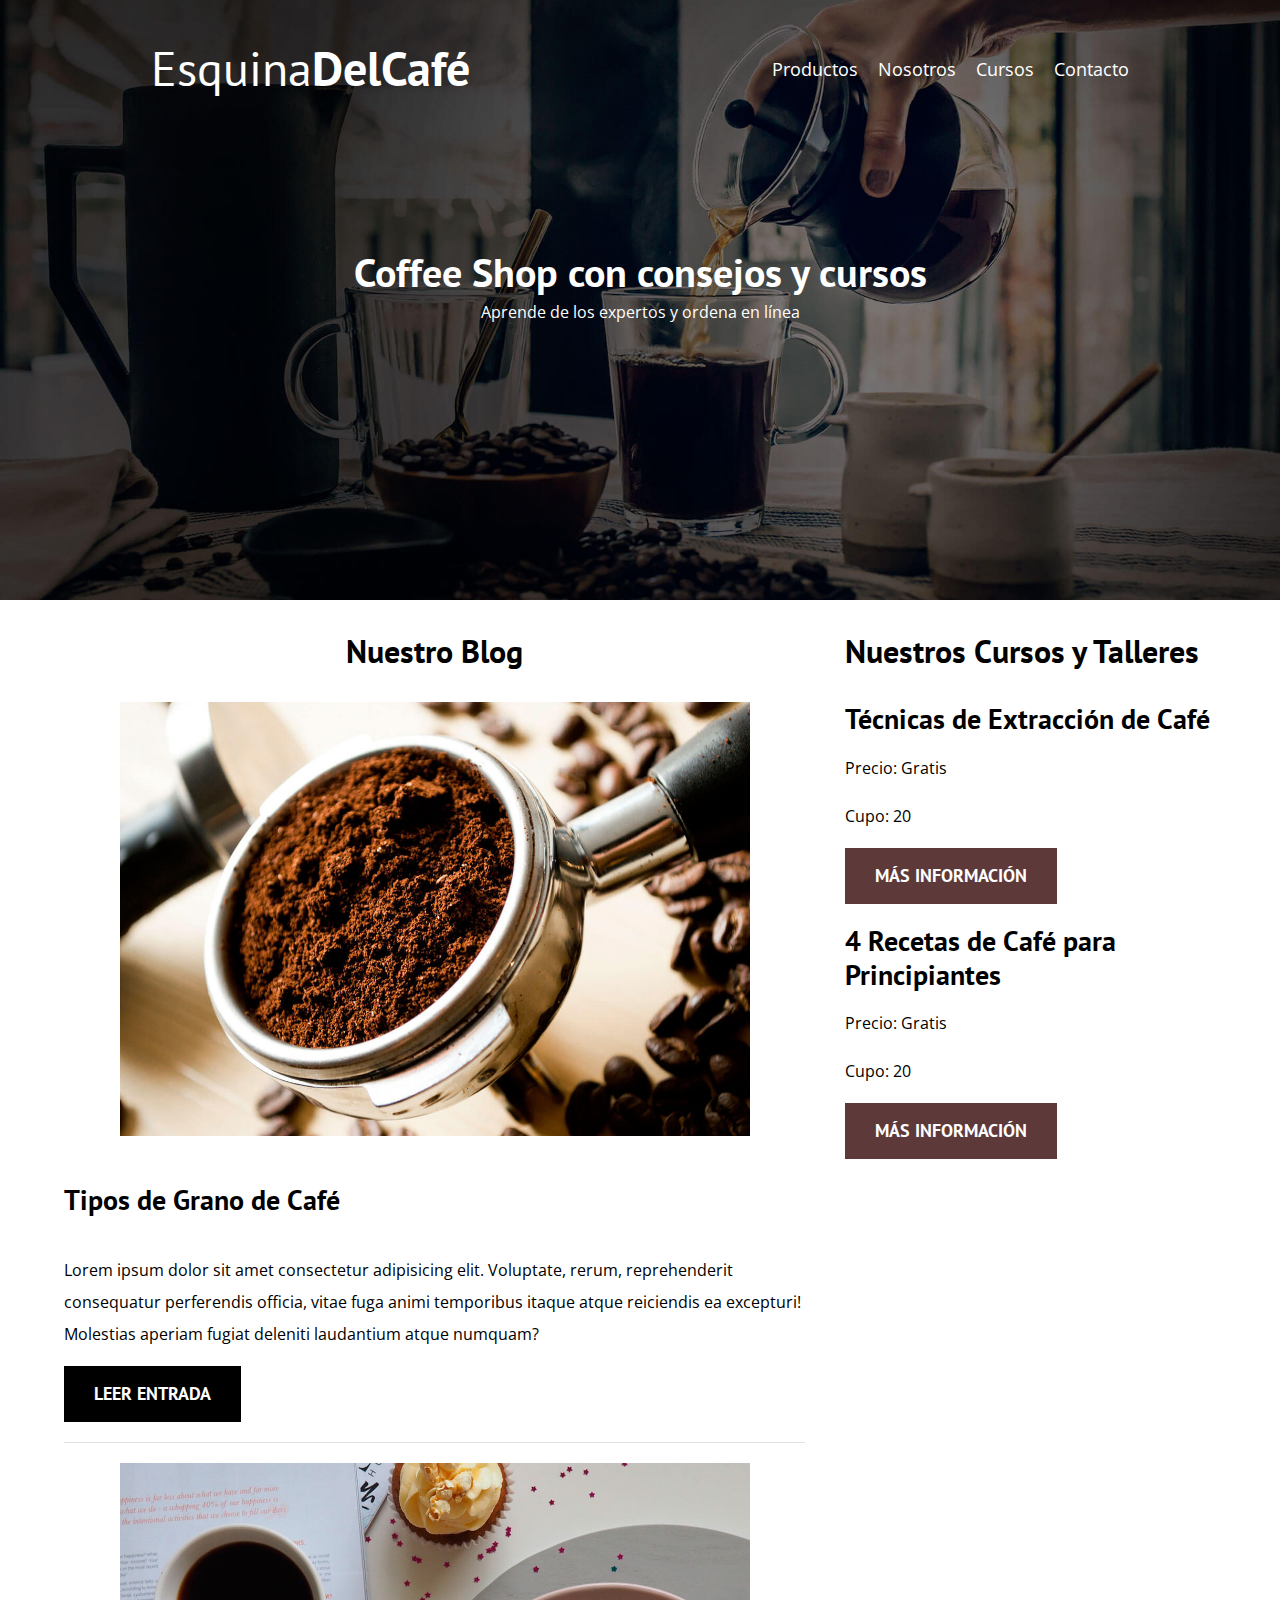
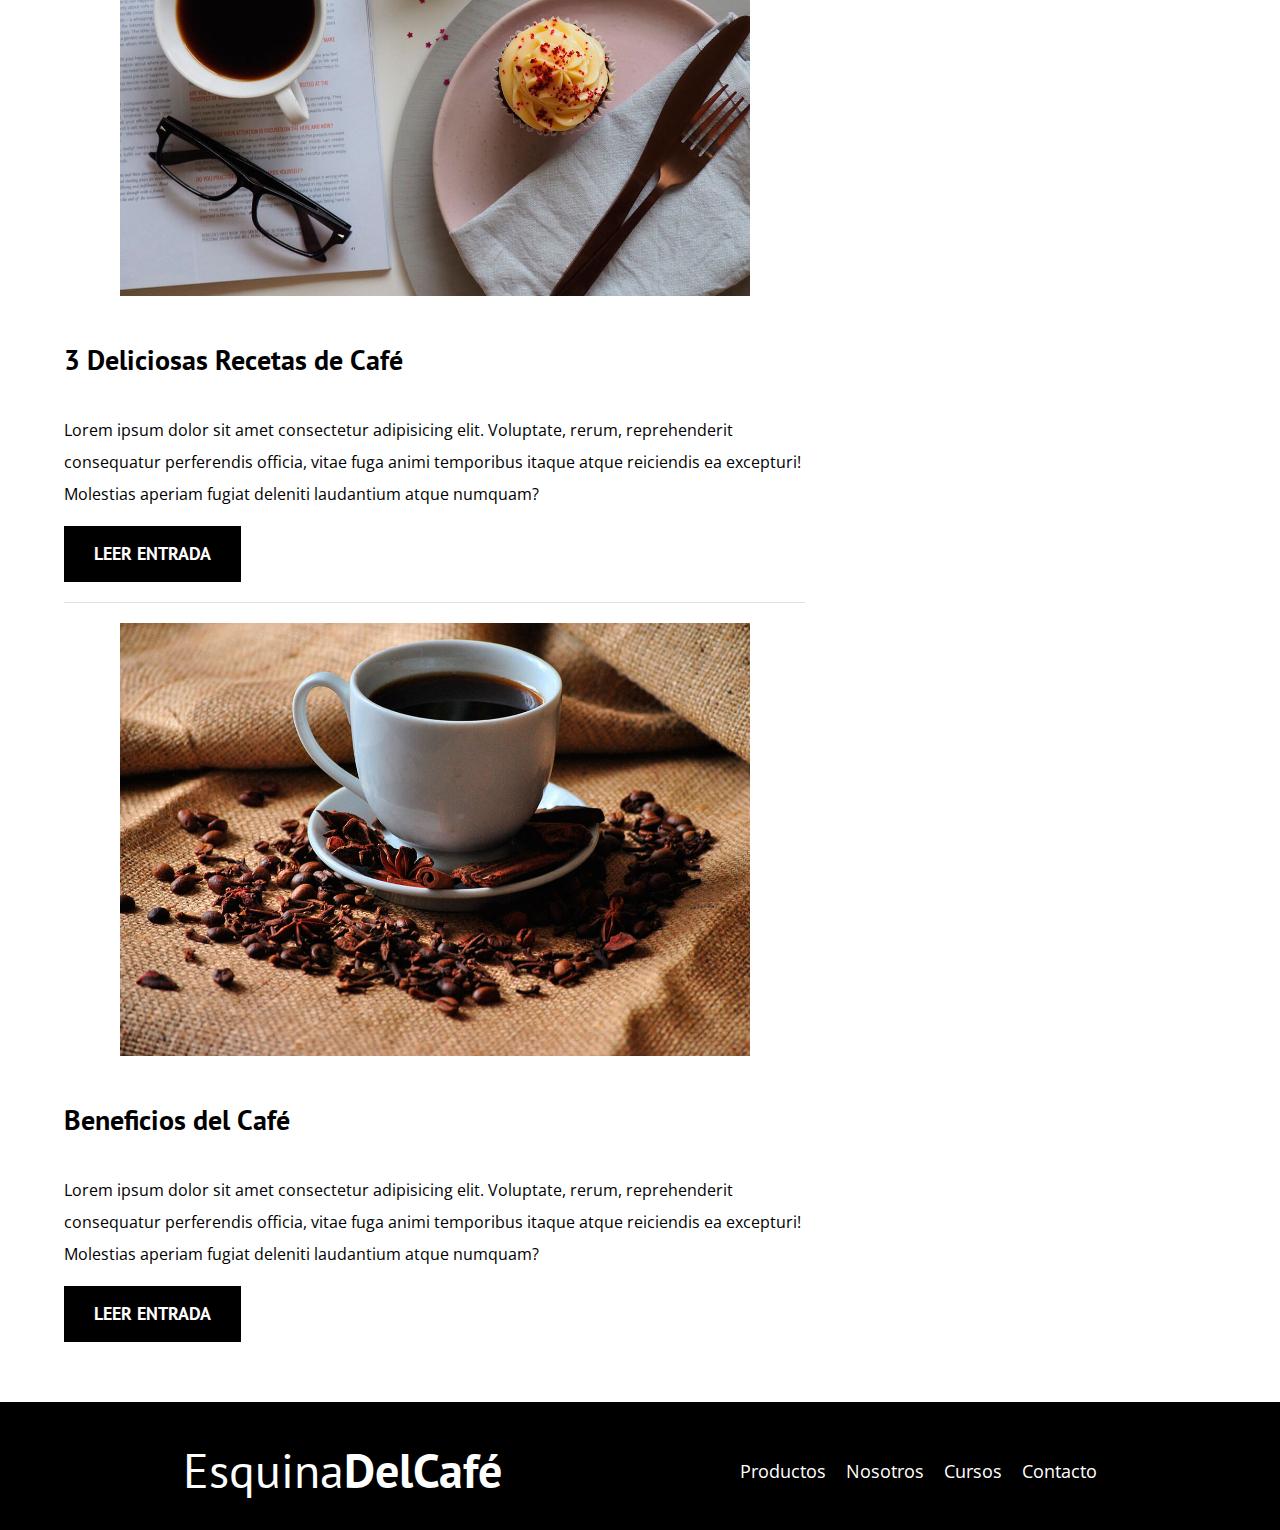
<file: index.html>
<!DOCTYPE html>
<html lang="es">
<head>
    <meta charset="UTF-8">
    <meta http-equiv="X-UA-Compatible" content="IE=edge">
    <meta name="viewport" content="width=device-width, initial-scale=1.0">
    <title>Coffee shop v.1</title>
    <meta name="description" content="Página web de blog de café">

    <!-- 'Prefetch' precarga la siguiente pagina que el usuario visitará-->
    <link rel="prefetch" href="productos.html" as="document">

    <!-- 'Preload' carga los elementos indispensables primero -->
    <link rel="preload" href="css/normalize.css" as="style">   
    <link rel="stylesheet" href="css/normalize.css">

    <link rel="preload" href="https://fonts.googleapis.com/css2?family=Open+Sans&family=PT+Sans:wght@400;700&display=swap"  
    crossorigin="crossorigin" as="font">
    <link href="https://fonts.googleapis.com/css2?family=Open+Sans&family=PT+Sans:wght@400;700&display=swap" rel="stylesheet">
    
    <link rel="preload" href="css/styles.css" as="style">
    <link rel="stylesheet" href="css/styles.css">
</head>

<body>
    <header class="cabeza">
        <div class="barra">
            <a class="logo centrar-texto" href="index.html"> 
                <h1 class="logo_nombre no-margen">Esquina<span class="logo_bold ">DelCafé</span></h1>
            </a>

            <nav class="nave">
                <a href="productos.html" class="nave_enlace">Productos</a>
                <a href="nosotros.html" class="nave_enlace">Nosotros</a>
                <a href="cursos.html" class="nave_enlace">Cursos</a>
                <a href="contacto.html" class="nave_enlace">Contacto</a>
            </nav>
        </div>
        
        <div class="header-texto">
            <h2 class="no-margen">Coffee Shop con consejos y cursos</h2>
            <a class="no-margen">Aprende de los expertos y ordena en línea</a>
        </div>
    </header>

    <div class="contenedor contenido-principal">
        <main class="blog">
            <h3 class="centrar-texto">Nuestro Blog</h3>

            <article class="entrada">
                <div class="entrada__imagen">
                    <img src="img/blog1.jpg" alt="imagen blog" loading="lazy">
                </div>

                <div class="entrada__contenido">
                    <h4 class="no-margin">Tipos de Grano de Café</h4>
                    <p>Lorem ipsum dolor sit amet consectetur adipisicing elit. Voluptate, rerum, reprehenderit consequatur perferendis officia, vitae fuga animi temporibus itaque atque reiciendis ea excepturi! Molestias aperiam fugiat deleniti laudantium atque numquam?</p>
                    <a href="entrada.html" class="boton boton--primario">Leer Entrada</a>
                </div>
            </article>

            <article class="entrada">
                <div class="entrada__imagen">
                    <img src="img/blog2.jpg" alt="imagen blog" loading="lazy">
                </div>

                <div class="entrada__contenido">
                    <h4 class="no-margin">3 Deliciosas Recetas de Café</h4>
                    <p>Lorem ipsum dolor sit amet consectetur adipisicing elit. Voluptate, rerum, reprehenderit consequatur perferendis officia, vitae fuga animi temporibus itaque atque reiciendis ea excepturi! Molestias aperiam fugiat deleniti laudantium atque numquam?</p>
                    <a href="entrada.html" class="boton boton--primario">Leer Entrada</a>
                </div>
            </article>

            <article class="entrada">
                <div class="entrada__imagen">
                    <img src="img/blog3.jpg" alt="imagen blog" loading="lazy">
                </div>

                <div class="entrada__contenido">
                    <h4 class="no-margin">Beneficios del Café</h4>
                    <p>Lorem ipsum dolor sit amet consectetur adipisicing elit. Voluptate, rerum, reprehenderit consequatur perferendis officia, vitae fuga animi temporibus itaque atque reiciendis ea excepturi! Molestias aperiam fugiat deleniti laudantium atque numquam?</p>
                    <a href="entrada.html" class="boton boton--primario">Leer Entrada</a>
                </div>
            </article>
        </main>

        <aside class="sidebar">
            <h3>Nuestros Cursos y Talleres</h3> 

            <ul class="cursos no-padding"> <!-- Lista no ordenada -->
                <li class="widget-curso">
                    <h4 class="no-margen">Técnicas de Extracción de Café</h4>
                    <p class="widget-curso__label">Precio: 
                        <span class="widget-curso__info">Gratis</span>
                    </p>
                    <p class="widget-curso__label">Cupo: 
                        <span class="widget-curso__info">20</span>
                    </p>
                    <a href="entrada.html" class="boton boton--secundario">Más Información</a>
                </li>

                <li class="widget-curso">
                    <h4 class="no-margen">4 Recetas de Café para Principiantes</h4>
                    <p class="widget-curso__label">Precio: 
                        <span class="widget-curso__info">Gratis</span>
                    </p>
                    <p class="widget-curso__label">Cupo: 
                        <span class="widget-curso__info">20</span>
                    </p>
                    <a href="entrada.html" class="boton boton--secundario">Más Información</a>
                </li>
            </ul>
        <aside/>
    </div>

    <footer class="pies">
        <div class="contenedor">
            <div class="barra">
                <a class="logo" href="index.html">
                    <h1 class="logo_nombre no-margen centrar-texto">Esquina<span class="logo_bold">DelCafé</span></h1>
                </a>

                <nav class="nave">
                    <a href="productos.html" class="nave_enlace">Productos</a>
                    <a href="nosotros.html" class="nave_enlace">Nosotros</a>
                    <a href="cursos.html" class="nave_enlace">Cursos</a>
                    <a href="contacto.html" class="nave_enlace">Contacto</a>
                </nav>
            </div>
        </div>
    </footer>
</body>
</html>
</file>
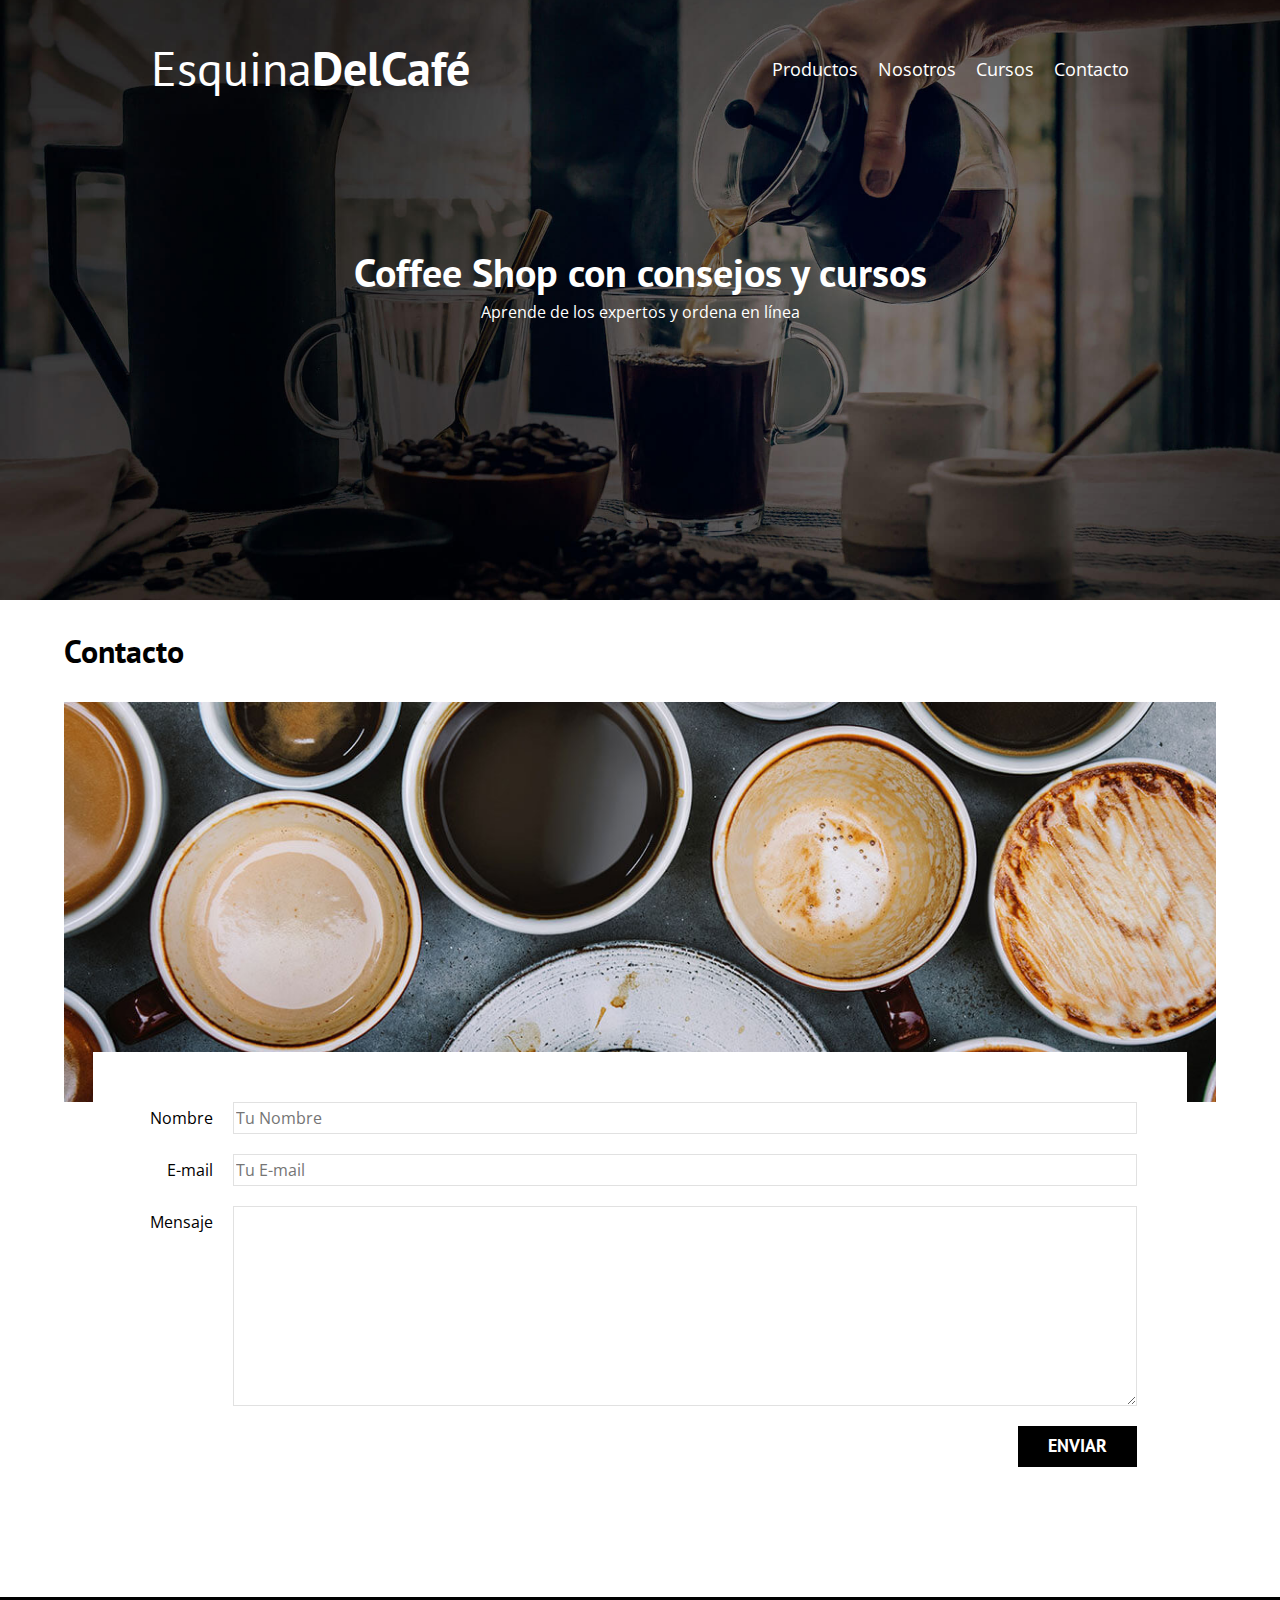
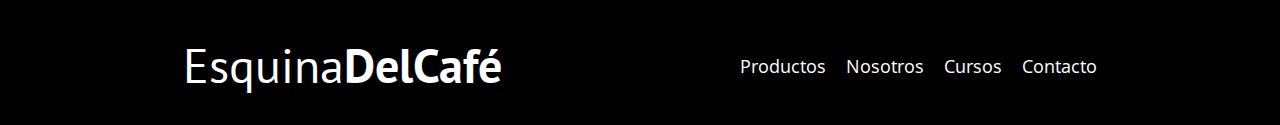
<file: contacto.html>
<!DOCTYPE html>
<html lang="es">
<head>
    <meta charset="UTF-8">
    <meta http-equiv="X-UA-Compatible" content="IE=edge">
    <meta name="viewport" content="width=device-width, initial-scale=1.0">
    <title>Coffee shop v.1</title>
    <meta name="description" content="Página web de blog de café">

    <!-- 'Prefetch' precarga la siguiente pagina que el usuario visitará-->
    <link rel="prefetch" href="index.html" as="document">
    
    <!-- Preload -->
    <link rel="preload" href="css/normalize.css" as="style">   
    <link rel="stylesheet" href="css/normalize.css">

    <link rel="preload" href="https://fonts.googleapis.com/css2?family=Open+Sans&family=PT+Sans:wght@400;700&display=swap"  crossorigin="crossorigin" as="font">
    <link href="https://fonts.googleapis.com/css2?family=Open+Sans&family=PT+Sans:wght@400;700&display=swap" rel="stylesheet">
    
    <link rel="preload" href="css/styles.css" as="style">
    <link rel="stylesheet" href="css/styles.css">
</head>

<body>
    <header class="cabeza">
        <div class="barra">
            <a class="logo centrar-texto" href="index.html"> 
                <h1 class="logo_nombre no-margen">Esquina<span class="logo_bold ">DelCafé</span></h1>
            </a>

            <nav class="nave">
                <a href="productos.html" class="nave_enlace">Productos</a>
                <a href="nosotros.html" class="nave_enlace">Nosotros</a>
                <a href="cursos.html" class="nave_enlace">Cursos</a>
                <a href="contacto.html" class="nave_enlace">Contacto</a>
            </nav>
        </div>
        
        <div class="header-texto">
            <h2 class="no-margen">Coffee Shop con consejos y cursos</h2>
            <a class="no-margen">Aprende de los expertos y ordena en línea</a>
        </div>
    </header>

    <main class="contenedor">
        <h3>Contacto</h3>
        
        <div class="contacto-bg"></div>
        
        <form class="formulario">
            <div class="campo">
                <label class="campo__label" for="nombre">Nombre</label><!-- 'for' permite escribir en el campo seleccionado al presionar su placeholder -->
                <input class="campo__field" type="text" placeholder="Tu Nombre" id="nombre"> <!-- 'id' permite seleccionar el campo correcto en el que se quiere escribir -->
            </div>

            <div class="campo">
                <label class="campo__label" for="correo">E-mail</label>
                <input class="campo__field" type="email" placeholder="Tu E-mail" id="correo"> 
            </div>

            <div class="campo">
                <label class="campo__label" for="mensaje">Mensaje</label>
                <textarea class="campo__field campo__field--textarea" id="mensaje"></textarea> 
            </div>

            <div class="campo">
                <input type="submit" value="Enviar" class="boton boton--primario">
            </div>
        </form>

    </main>

    <footer class="pies">
        <div class="contenedor">
            <div class="barra">
                <a class="logo" href="index.html">
                    <h1 class="logo_nombre no-margen centrar-texto">Esquina<span class="logo_bold">DelCafé</span></h1>
                </a>

                <nav class="nave">
                    <a href="productos.html" class="nave_enlace">Productos</a>
                    <a href="nosotros.html" class="nave_enlace">Nosotros</a>
                    <a href="cursos.html" class="nave_enlace">Cursos</a>
                    <a href="contacto.html" class="nave_enlace">Contacto</a>
                </nav>
            </div>
        </div>
    </footer>
</body>
</html>
</file>
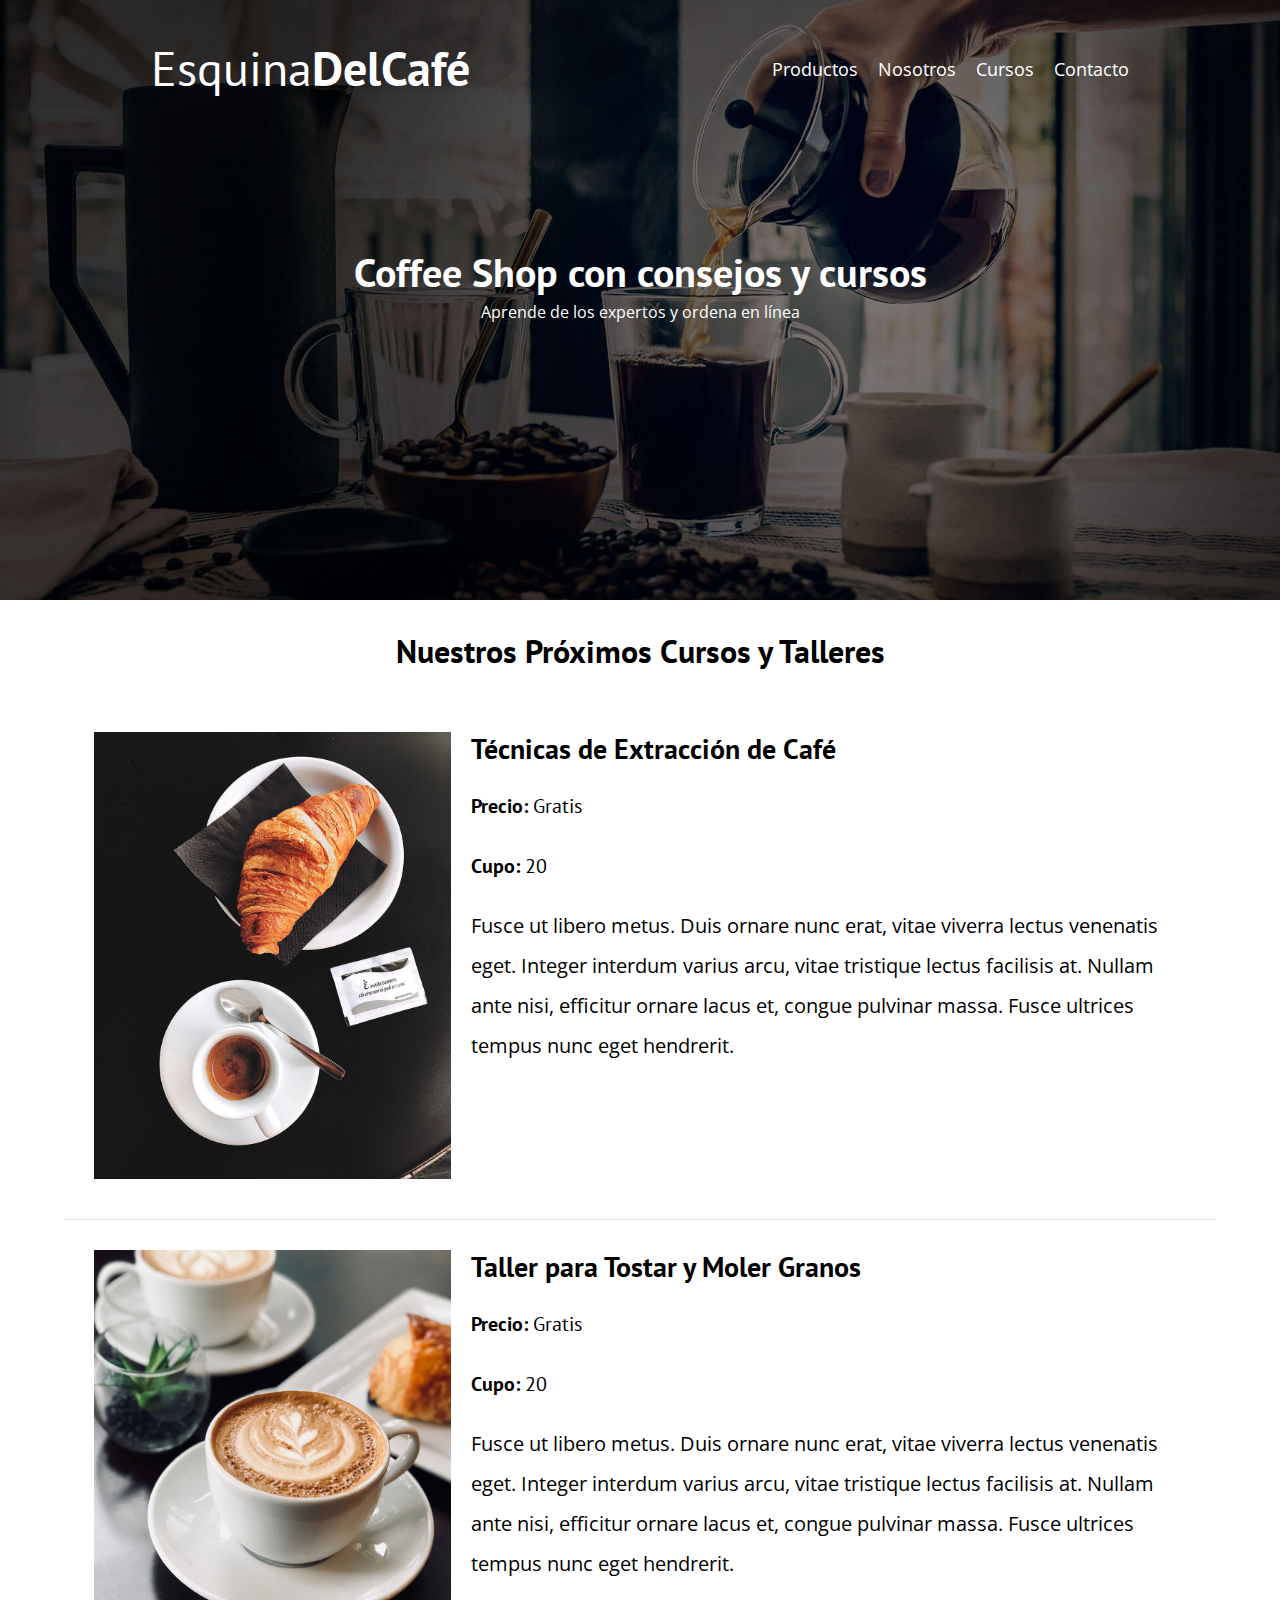
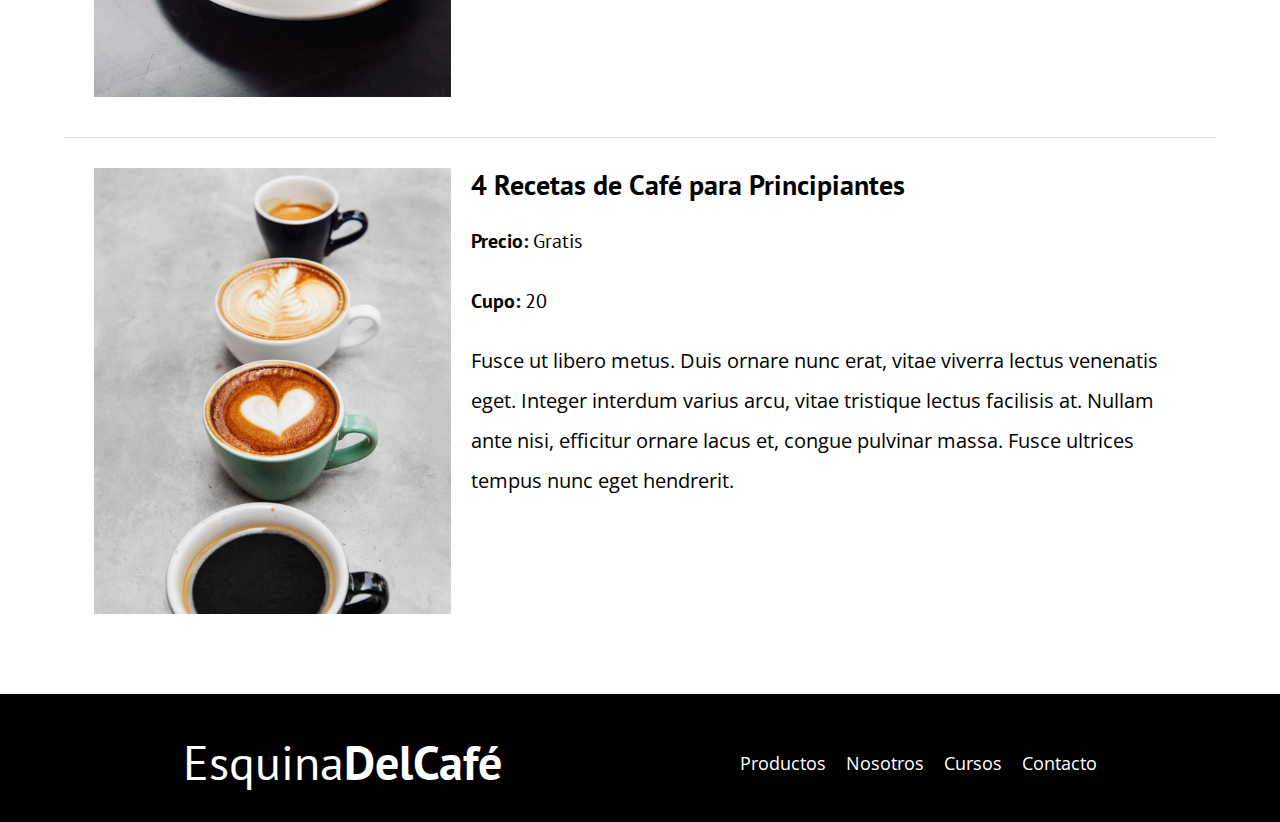
<file: cursos.html>
<!DOCTYPE html>
<html lang="es">
<head>
    <meta charset="UTF-8">
    <meta http-equiv="X-UA-Compatible" content="IE=edge">
    <meta name="viewport" content="width=device-width, initial-scale=1.0">
    <title>Coffee shop v.1</title>
    <meta name="description" content="Página web de blog de café">

    <!-- 'Prefetch' precarga la siguiente pagina que el usuario visitará-->
    <link rel="prefetch" href="index.html" as="document">
    
    <!-- Preload -->
    <link rel="preload" href="css/normalize.css" as="style">   
    <link rel="stylesheet" href="css/normalize.css">

    <link rel="preload" href="https://fonts.googleapis.com/css2?family=Open+Sans&family=PT+Sans:wght@400;700&display=swap"  crossorigin="crossorigin" as="font">
    <link href="https://fonts.googleapis.com/css2?family=Open+Sans&family=PT+Sans:wght@400;700&display=swap" rel="stylesheet">
    
    <link rel="preload" href="css/styles.css" as="style">
    <link rel="stylesheet" href="css/styles.css">
</head>

<body>
    <header class="cabeza">
        <div class="barra">
            <a class="logo centrar-texto" href="index.html"> 
                <h1 class="logo_nombre no-margen">Esquina<span class="logo_bold ">DelCafé</span></h1>
            </a>

            <nav class="nave">
                <a href="productos.html" class="nave_enlace">Productos</a>
                <a href="nosotros.html" class="nave_enlace">Nosotros</a>
                <a href="cursos.html" class="nave_enlace">Cursos</a>
                <a href="contacto.html" class="nave_enlace">Contacto</a>
            </nav>
        </div>
        
        <div class="header-texto">
            <h2 class="no-margen">Coffee Shop con consejos y cursos</h2>
            <a class="no-margen">Aprende de los expertos y ordena en línea</a>
        </div>
    </header>

    <main class="contenedor">
        <h3 class="centrar-texto">Nuestros Próximos Cursos y Talleres</h3>
        
        <div class="curso">
            <div class="curso__imagen">
                <img loading="lazy" src="img/curso1.jpg" alt="Imagen del curso">
            </div>
    
            <div class="curso__info">
                <h4 class="no-margen">Técnicas de Extracción de Café</h4>
                <p class="curso__label">Precio:
                    <span class="curso__info">Gratis</span>
                </p>

                <p class="curso__label">Cupo:
                    <span class="curso__info">20</span>
                </p>

                <p class="curso__descripcion">
                    Fusce ut libero metus. Duis ornare nunc erat, vitae viverra lectus venenatis eget. 
                    Integer interdum varius arcu, vitae tristique lectus facilisis at. Nullam ante nisi, 
                    efficitur ornare lacus et, congue pulvinar massa. Fusce ultrices tempus nunc eget hendrerit. 
                </p>
            </div> <!-- .curso__info -->
        </div> <!-- .curso -->

        <div class="curso">
            <div class="curso__imagen">
                <img loading="lazy" src="img/curso2.jpg" alt="Imagen del curso">
            </div>
    
            <div class="curso__info">
                <h4 class="no-margen">Taller para Tostar y Moler Granos</h4>
                <p class="curso__label">Precio:
                    <span class="curso__info">Gratis</span>
                </p>

                <p class="curso__label">Cupo:
                    <span class="curso__info">20</span>
                </p>

                <p class="curso__descripcion">
                    Fusce ut libero metus. Duis ornare nunc erat, vitae viverra lectus venenatis eget. 
                    Integer interdum varius arcu, vitae tristique lectus facilisis at. Nullam ante nisi, 
                    efficitur ornare lacus et, congue pulvinar massa. Fusce ultrices tempus nunc eget hendrerit. 
                </p>
            </div> <!-- .curso__info -->
        </div> <!-- .curso -->

        <div class="curso">
            <div class="curso__imagen">
                <img loading="lazy" src="img/curso3.jpg" alt="Imagen del curso">
            </div>
    
            <div class="curso__info">
                <h4 class="no-margen">4 Recetas de Café para Principiantes</h4>
                <p class="curso__label">Precio:
                    <span class="curso__info">Gratis</span>
                </p>

                <p class="curso__label">Cupo:
                    <span class="curso__info">20</span>
                </p>

                <p class="curso__descripcion">
                    Fusce ut libero metus. Duis ornare nunc erat, vitae viverra lectus venenatis eget. 
                    Integer interdum varius arcu, vitae tristique lectus facilisis at. Nullam ante nisi, 
                    efficitur ornare lacus et, congue pulvinar massa. Fusce ultrices tempus nunc eget hendrerit. 
                </p>
            </div> <!-- .curso__info -->
        </div> <!-- .curso -->
        
        
    </main>

    <footer class="pies">
        <div class="contenedor">
            <div class="barra">
                <a class="logo" href="index.html">
                    <h1 class="logo_nombre no-margen centrar-texto">Esquina<span class="logo_bold">DelCafé</span></h1>
                </a>

                <nav class="nave">
                    <a href="productos.html" class="nave_enlace">Productos</a>
                    <a href="nosotros.html" class="nave_enlace">Nosotros</a>
                    <a href="cursos.html" class="nave_enlace">Cursos</a>
                    <a href="contacto.html" class="nave_enlace">Contacto</a>
                </nav>
            </div>
        </div>
    </footer>
</body>
</html>
</file>
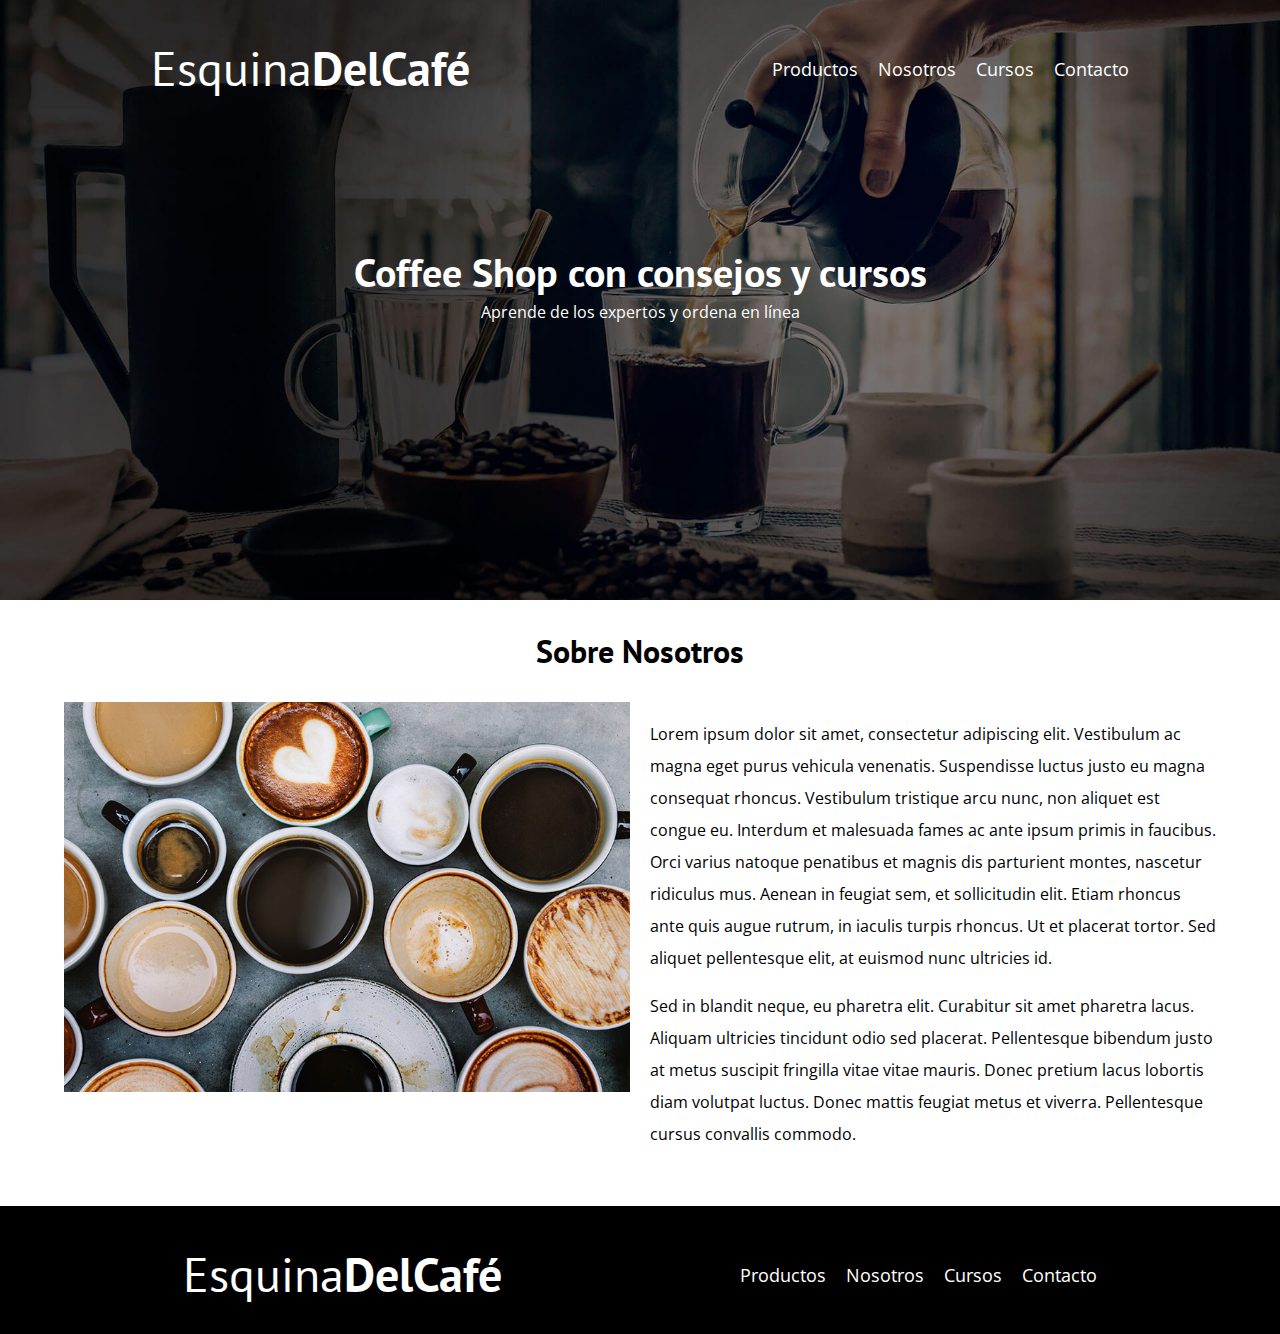
<file: nosotros.html>
<!DOCTYPE html>
<html lang="es">
<head>
    <meta charset="UTF-8">
    <meta http-equiv="X-UA-Compatible" content="IE=edge">
    <meta name="viewport" content="width=device-width, initial-scale=1.0">
    <title>Coffee shop v.1</title>
    <meta name="description" content="Página web de blog de café">

    <!-- 'Prefetch' precarga la siguiente pagina que el usuario visitará-->
    <link rel="prefetch" href="index.html" as="document">
    
    <!-- Preload -->
    <link rel="preload" href="css/normalize.css" as="style">   
    <link rel="stylesheet" href="css/normalize.css">

    <link rel="preload" href="https://fonts.googleapis.com/css2?family=Open+Sans&family=PT+Sans:wght@400;700&display=swap"  crossorigin="crossorigin" as="font">
    <link href="https://fonts.googleapis.com/css2?family=Open+Sans&family=PT+Sans:wght@400;700&display=swap" rel="stylesheet">
    
    <link rel="preload" href="css/styles.css" as="style">
    <link rel="stylesheet" href="css/styles.css">
</head>

<body>
    <header class="cabeza">
        <div class="barra">
            <a class="logo centrar-texto" href="index.html"> 
                <h1 class="logo_nombre no-margen">Esquina<span class="logo_bold ">DelCafé</span></h1>
            </a>

            <nav class="nave">
                <a href="productos.html" class="nave_enlace">Productos</a>
                <a href="nosotros.html" class="nave_enlace">Nosotros</a>
                <a href="cursos.html" class="nave_enlace">Cursos</a>
                <a href="contacto.html" class="nave_enlace">Contacto</a>
            </nav>
        </div>
        
        <div class="header-texto">
            <h2 class="no-margen">Coffee Shop con consejos y cursos</h2>
            <a class="no-margen">Aprende de los expertos y ordena en línea</a>
        </div>
    </header>

    <main class="contenedor">
        <h3 class="centrar-texto">Sobre Nosotros</h3>

        <div class="sobre-nosotros">
            <div class="sobre-nosotros__imagen">
                <img src="img/nosotros.jpg" alt="imagen nosotros">
            </div>

            <div class="sobre-nosotros__texto">
                <p>Lorem ipsum dolor sit amet, consectetur adipiscing elit. Vestibulum ac magna eget purus vehicula venenatis. 
                Suspendisse luctus justo eu magna consequat rhoncus. Vestibulum tristique arcu nunc, non aliquet est congue eu. 
                Interdum et malesuada fames ac ante ipsum primis in faucibus. Orci varius natoque penatibus et magnis dis parturient montes, 
                nascetur ridiculus mus. Aenean in feugiat sem, et sollicitudin elit. Etiam rhoncus ante quis augue rutrum, in iaculis turpis rhoncus. 
                Ut et placerat tortor. Sed aliquet pellentesque elit, at euismod nunc ultricies id.</p>
                    
                <p>Sed in blandit neque, eu pharetra elit. Curabitur sit amet pharetra lacus. Aliquam ultricies tincidunt odio sed placerat. 
                Pellentesque bibendum justo at metus suscipit fringilla vitae vitae mauris. Donec pretium lacus lobortis diam volutpat luctus. 
                Donec mattis feugiat metus et viverra. Pellentesque cursus convallis commodo.</p>
            </div>
        </div>
    </main>

    <footer class="pies">
        <div class="contenedor">
            <div class="barra">
                <a class="logo" href="index.html">
                    <h1 class="logo_nombre no-margen centrar-texto">Esquina<span class="logo_bold">DelCafé</span></h1>
                </a>

                <nav class="nave">
                    <a href="productos.html" class="nave_enlace">Productos</a>
                    <a href="nosotros.html" class="nave_enlace">Nosotros</a>
                    <a href="cursos.html" class="nave_enlace">Cursos</a>
                    <a href="contacto.html" class="nave_enlace">Contacto</a>
                </nav>
            </div>
        </div>
    </footer>
</body>
</html>
</file>
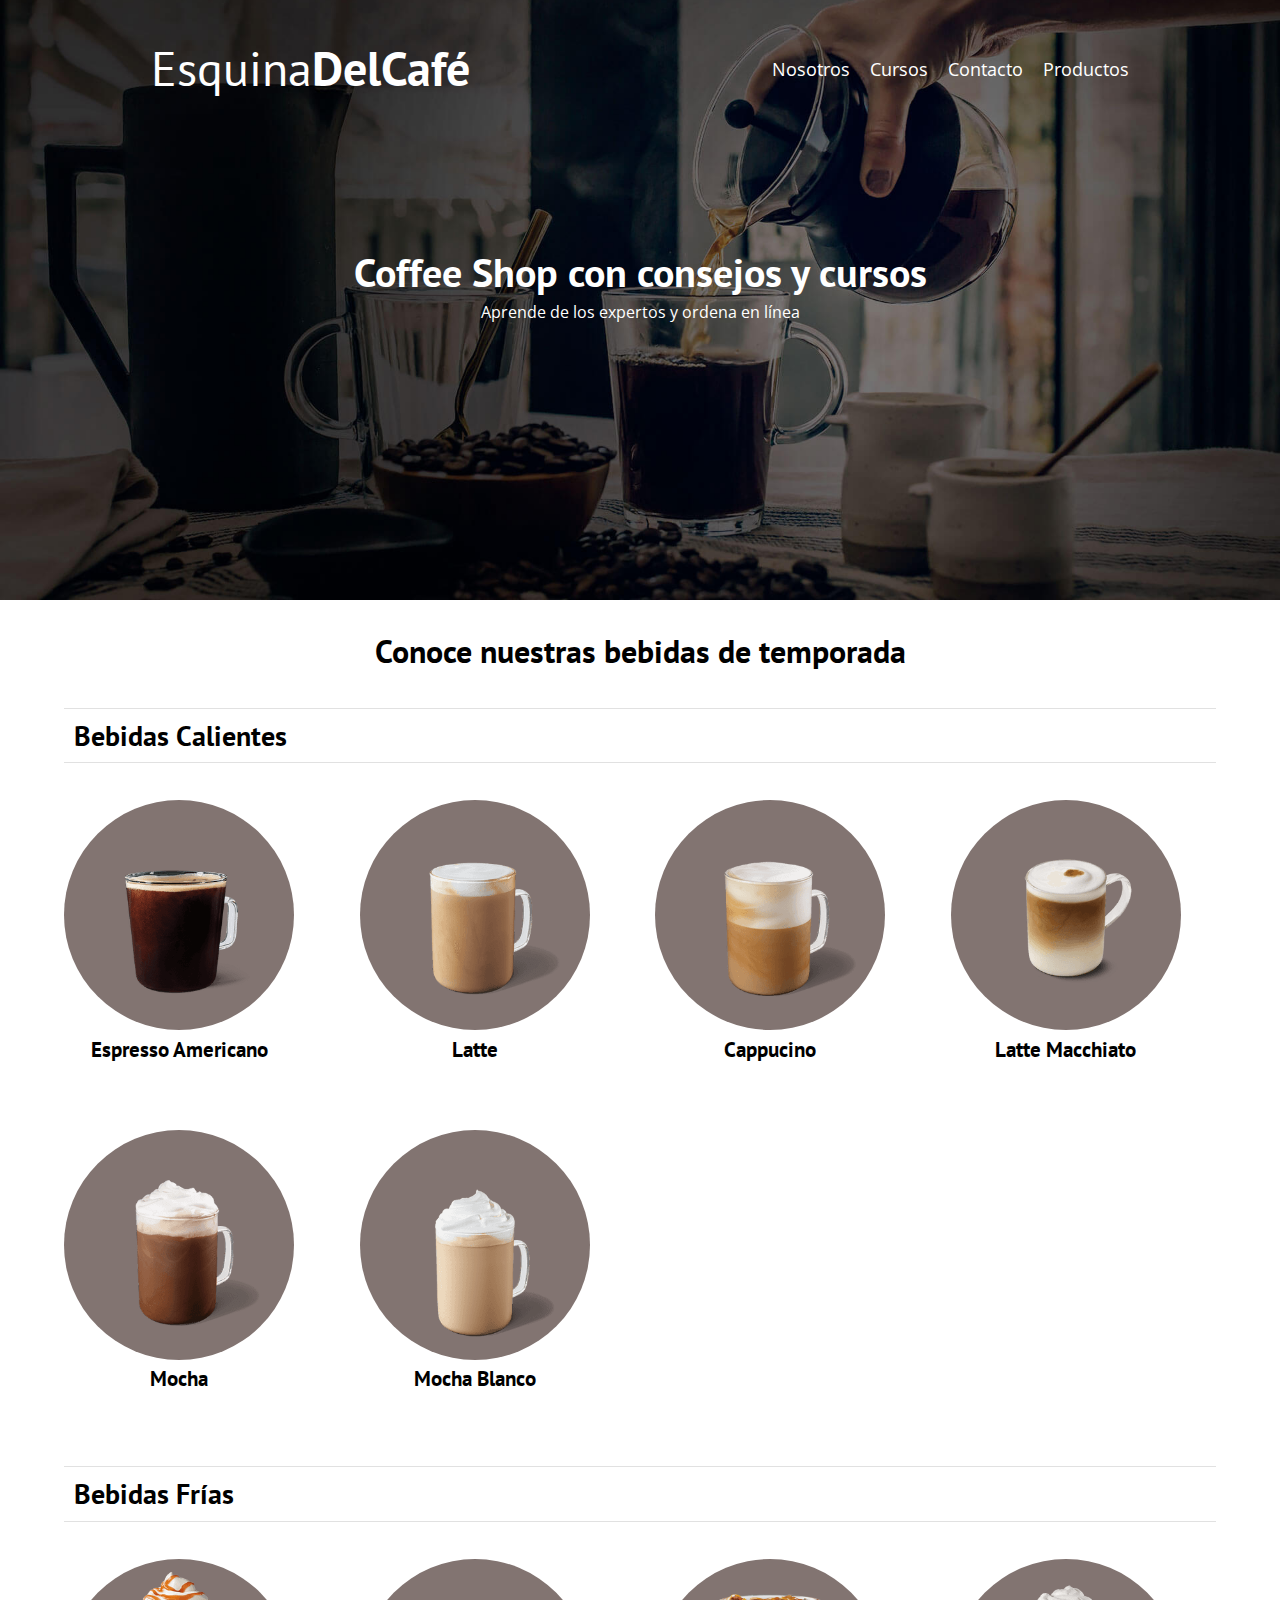
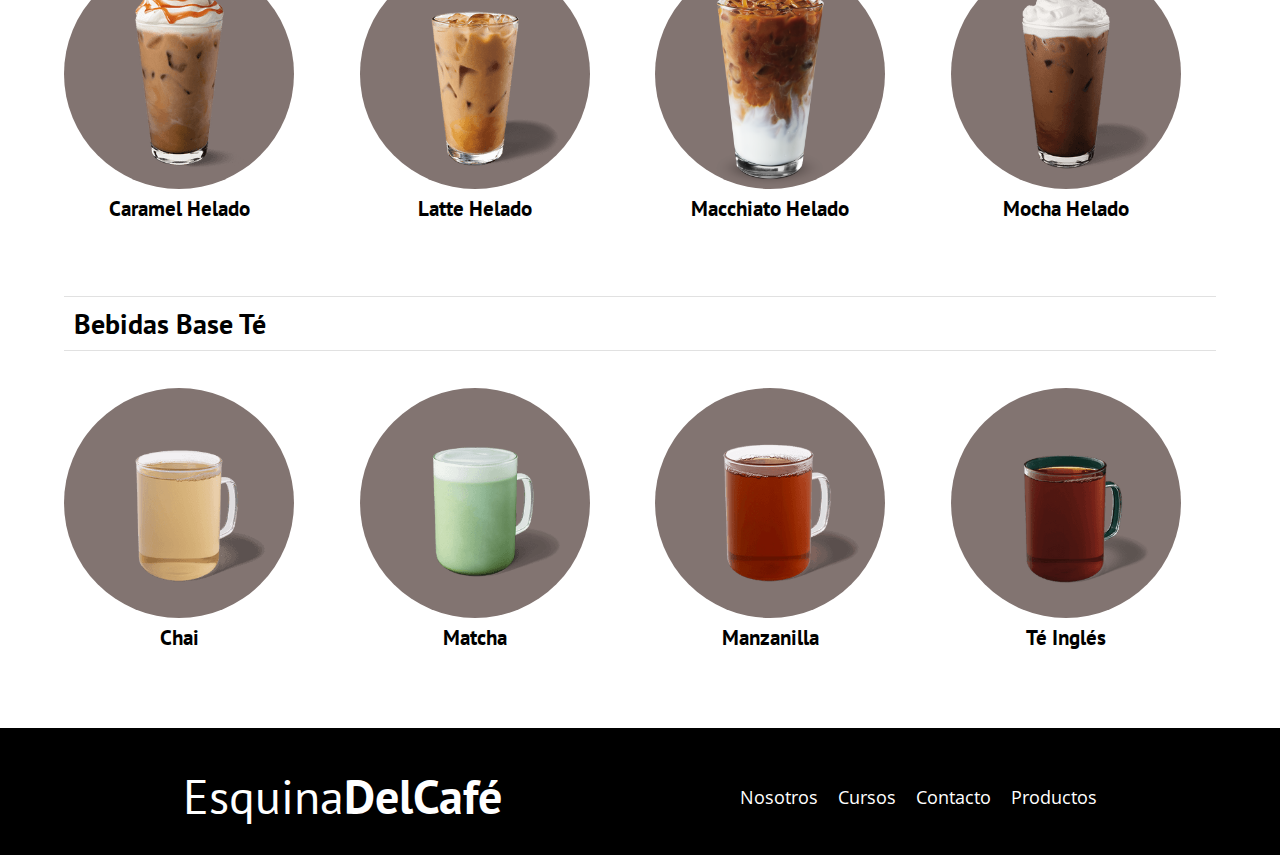
<file: productos.html>
<!DOCTYPE html>
<html lang="es">
<head>
    <meta charset="UTF-8">
    <meta http-equiv="X-UA-Compatible" content="IE=edge">
    <meta name="viewport" content="width=device-width, initial-scale=1.0">
    <title>Coffee shop v.1</title>
    <meta name="description" content="Página web de blog de café">

    <!-- Preload -->
    <link rel="preload" href="css/normalize.css" as="style">   
    <link rel="stylesheet" href="css/normalize.css">

    <link rel="preload" href="https://fonts.googleapis.com/css2?family=Open+Sans&family=PT+Sans:wght@400;700&display=swap"  crossorigin="crossorigin" as="font">
    <link href="https://fonts.googleapis.com/css2?family=Open+Sans&family=PT+Sans:wght@400;700&display=swap" rel="stylesheet">
    
    <link rel="preload" href="css/styles.css" as="style">
    <link rel="stylesheet" href="css/styles.css">
</head>

<body>
    <header class="cabeza">
        <div class="barra">
            <a class="logo centrar-texto" href="index.html"> 
                <h1 class="logo_nombre no-margen">Esquina<span class="logo_bold ">DelCafé</span></h1>
            </a>

            <nav class="nave">
                <a href="nosotros.html" class="nave_enlace">Nosotros</a>
                <a href="cursos.html" class="nave_enlace">Cursos</a>
                <a href="contacto.html" class="nave_enlace">Contacto</a>
                <a href="productos.html" class="nave_enlace">Productos</a>
            </nav>
        </div>
        
        <div class="header-texto">
            <h2 class="no-margen">Coffee Shop con consejos y cursos</h2>
            <a class="no-margen">Aprende de los expertos y ordena en línea</a>
        </div>
    </header>

    <main class="contenedor">
        <h3 class="centrar-texto">Conoce nuestras bebidas de temporada</h3>

            <div class="bebidas">
                <h4 class="bebidas__calientes">Bebidas Calientes</h4>

                <div class="grid">
                    <div class="elementos">
                        <img loading="lazy" class="elementos__imagen" src="img/espresso_americano.png" alt="img1">
                        <div class="elementos__texto">
                            <h5>Espresso Americano</h5>
                        </div>
                    </div>

                    <div class="elementos">
                        <img loading="lazy" class="elementos__imagen" src="img/latte.png" alt="img2">
                        <div class="elementos__texto">
                            <h5>Latte</h5>
                        </div>
                    </div>

                    <div class="elementos">
                        <img loading="lazy" class="elementos__imagen" src="img/cappucino.png" alt="img3">
                        <div class="elementos__texto">
                            <h5>Cappucino</h5>
                        </div>
                    </div>
                    
                    <div class="elementos">
                        <img loading="lazy" class="elementos__imagen" src="img/latte_macchiato.png" alt="img4">
                        <div class="elementos__texto">
                            <h5>Latte Macchiato</h5>
                        </div>
                    </div>

                    <div class="elementos">
                        <img loading="lazy" class="elementos__imagen" src="img/mocha.png" alt="img5">
                        <div class="elementos__texto">
                            <h5>Mocha</h5>
                        </div>
                    </div>

                    <div class="elementos">
                        <img loading="lazy" class="elementos__imagen" src="img/mocha_blanco.png" alt="img6">
                        <div class="elementos__texto">
                            <h5>Mocha Blanco</h5>
                        </div>
                    </div>
                </div>
                      
                <h4 class="bebidas__frias">Bebidas Frías</h4>

                <div class="grid">
                    <div class="elementos">
                        <img loading="lazy" class="elementos__imagen" src="img/caramel_helado.png" alt="img7">
                        <div class="elementos__texto">
                            <h5>Caramel Helado</h5>
                        </div>
                    </div>

                    <div class="elementos">
                        <img loading="lazy" class="elementos__imagen" src="img/latte_helado.png" alt="img8">
                        <div class="elementos__texto">
                            <h5>Latte Helado</h5>
                        </div>
                    </div>

                    <div class="elementos">
                        <img loading="lazy" class="elementos__imagen" src="img/macchiato_helado.png" alt="img9">
                        <div class="elementos__texto">
                            <h5>Macchiato Helado</h5>
                        </div>
                    </div>
                    
                    <div class="elementos">
                        <img loading="lazy" class="elementos__imagen" src="img/mocha_helado.png" alt="img10">
                        <div class="elementos__texto">
                            <h5>Mocha Helado</h5>
                        </div>
                    </div>
                </div>

                <h4 class="bebidas__te">Bebidas Base Té</h4>

                <div class="grid">
                    <div class="elementos">
                        <img loading="lazy" class="elementos__imagen" src="img/chai__te.png" alt="img11">
                        <div class="elementos__texto">
                            <h5>Chai</h5>
                        </div>
                    </div>

                    <div class="elementos">
                        <img loading="lazy" class="elementos__imagen" src="img/matcha_te.png" alt="img12">
                        <div class="elementos__texto">
                            <h5>Matcha</h5>
                        </div>
                    </div>

                    <div class="elementos">
                        <img loading="lazy" class="elementos__imagen" src="img/manzanilla_te.png" alt="img13">
                        <div class="elementos__texto">
                            <h5>Manzanilla</h5>
                        </div>
                    </div>

                    <div class="elementos">
                        <img loading="lazy" class="elementos__imagen" src="img/english_te.png" alt="img14">
                        <div class="elementos__texto">
                            <h5>Té Inglés</h5>
                        </div>
                    </div>
                </div>
            </div> <!-- .bebidas -->
        </div> <!-- .menu -->
    </main>

    <footer class="pies">
        <div class="contenedor">
            <div class="barra">
                <a class="logo" href="index.html">
                    <h1 class="logo_nombre no-margen centrar-texto">Esquina<span class="logo_bold">DelCafé</span></h1>
                </a>

                <nav class="nave">
                    <a href="nosotros.html" class="nave_enlace">Nosotros</a>
                    <a href="cursos.html" class="nave_enlace">Cursos</a>
                    <a href="contacto.html" class="nave_enlace">Contacto</a>
                    <a href="productos.html" class="nave_enlace">Productos</a>
                </nav>
            </div>
        </div>
    </footer>
</body>
</html>
</file>
<file: css/styles.css>
:root {
    --fuenteHeading: 'PT Sans', sans-serif;
    --fuenteParrafos: 'Open Sans', sans-serif;

    --primario: rgb(94, 57, 57);
    --blanco: #ffffff;
    --negro: #000000;
    --gris: #e1e1e1;
    --fondo: #827471;
}

html{
    box-sizing: border-box;
    font-size: 62.5%; /* 1 rem = 10 px */
}

/* Snippet creado para ajustar el error del Box Model */
*, *:before, *:after{ 
    box-sizing: inherit;
}

body{
    font-family: var(--fuenteParrafos);
    font-size: 1.6rem;
    line-height: 2;
}

/* Globales */
.contenedor {
    /* Op. 2
    max-width: 120rem;
    width: 90%
    */
    width: min(90%, 120rem);
    margin: 0 auto;
}

a{
    text-decoration: none;
}

h1, h2, h3, h4 {
    font-family: var(--fuenteHeading);
    line-height: 1.2;
}
h1 {
    font-size: 4.8rem;
}
h2 {
    font-size: 4rem;
}
h3 {
    font-size: 3.2rem;
}
h4 {
    font-size: 2.8rem;
}
img {
    max-width: 100%;
}

/* Extras */
.no-margen {
    margin: 0;
}
.no-padding {
    padding: 0;
}
.centrar-texto {
    text-align: center;
}

/* Header */
.cabeza {
    background-image: url(../img/banner.jpg);
    height: 60rem;
    background-size: cover;
    background-repeat: no-repeat;
    background-position: center center;
}
.header-texto {
    text-align: center;
    color: var(--blanco);
    margin-top: 5rem;
}
@media (min-width: 768px) {
    .header-texto {
        margin-top: 15rem;
    }
}
.barra {
    padding-top: 4rem;
}
@media (min-width: 768px) {
    .barra { 
        display: flex;
        justify-content: space-around;
        align-items:  center;
    }
}
.logo {
    color: var(--blanco);
}
.logo_nombre {
    font-weight: 400;
}
.logo_bold {
    font-weight: 700;
}
@media (min-width: 768px) {
    .nave {
        display: flex;
        gap: 2rem;
    }
}
.nave_enlace {
    display: block;
    text-align: center;
    font-size: 1.8rem;
    color: var(--blanco);
}
@media (min-width: 768px) {
    .contenido-principal {
        display: grid;
        grid-template-columns: 2fr 1fr;
        column-gap: 4rem;
    }
}

/* Main */
.entrada {
    border-bottom: 1px solid var(--gris); /* Ancho / Tipo / Color */
    margin-bottom: 2rem;
}
.entrada:last-of-type {
    border: none;
    margin-bottom: 0;
}
.boton {
    display: block;
    font-family: var(--fuenteHeading);
    color: var(--blanco);
    text-align: center;
    padding: 1rem 3rem;
    font-size: 1.8rem;
    text-transform: uppercase;
    font-weight: bold;
    margin-bottom: 2rem;
    border: none;
}

@media (min-width: 768px) {
    .boton {
        display: inline-block; /* Respeta margin y width a diferencia de 'inline' */
    }
}
.boton:hover {
    cursor: pointer;
}
.boton--primario {
    background-color: var(--negro);
}

/* Aside */
.boton--secundario {
    background-color: var(--primario);
}
.cursos {
    list-style: none; /* Elimina las viñetas de los elementos en lista */
}
.widget--curso {
    border-bottom: 1px solid var(--gris);
    margin-bottom: 2rem;
}
.widget--curso:last-of-type {
    border: none;
    margin-bottom: 0;
}
.widget--curso__label {
    font-family: var(--fuenteHeading);
    font-weight: bold;
}
.widget--curso__info {
    font-weight: normal;
}
.widget--curso__label, 
.widget--curso__info {
    font-size: 2rem;
}

/* Footer */
.pies {
    background-color: var(--negro);
    padding-bottom: 3rem;
    margin-top: 4rem;
}

/* Sobre Nosotros */
@media (min-width: 768px) {
    .sobre-nosotros {
        display: grid;
        grid-template-columns: repeat(2, 1fr);
        column-gap: 2rem;
    }
}

/* Curso */
.curso {
    padding: 3rem;
    border-bottom: 1px solid var(--gris);
}
@media (min-width: 768px) {
    .curso {
        display: grid;
        grid-template-columns: 1fr 2fr;
        column-gap: 2rem;
    }
}
.curso:last-of-type {
    border: none;
}
.curso__label {
    font-family: var(--fuenteHeading);
    font-weight: bold;
}
.curso__info {
    font-weight: normal;
}
.curso__label, 
.curso__info {
    font-size: 2rem;
}

/* Entrada */
.entrada__imagen {
    display: block;
    margin-left: auto;
    margin-right: auto;
    width: 85%;
}
.entrada__descripcion {
    display: block;
    margin-left: auto;
    margin-right: auto;
    text-align: justify;
    max-width: 85%;
}

/* Contacto */
.contacto-bg {
    background-image: url(../img/contacto.jpg);
    height: 40rem;
    background-size: cover;
    background-repeat: no-repeat;
}
.formulario {
    background-color: var(--blanco);
    margin: -5rem auto 0 auto; /* '-5rem' hace que se encime en la imagen de fondo */
    width: 95%;
    padding: 5rem;
}
.campo {
    display: flex;
    margin-bottom: 2rem;
}
.campo:last-of-type {
    justify-content: flex-end;
}
.campo__label {
    flex: 0 0 9rem; /* No afecta las bases porque se aplica el reset al inicio (Snippet de box model) */
    text-align: right;
    padding-right: 2rem; /* Op 2: gap: 2rem; */
}
.campo__field {
    flex: 1;
    border: 1px solid var(--gris);
}
.campo__field--textarea {
    height: 20rem;
}

/* Productos */
.bebidas__calientes,
.bebidas__frias,
.bebidas__te {
    padding: 1rem;
    border-top: 1px solid var(--gris);
    border-bottom: 1px solid var(--gris);
}
.grid {
    display: grid;
    grid-template-columns: repeat(2, 1fr);
    gap: 3rem;
}
@media (min-width: 768px) {
    .grid{
        grid-template-columns: repeat(4, 1fr);
    }
}
.elementos {
    width: min(90%, 23rem);
}
.elementos:hover {
    cursor: pointer;
    transform: scale(1.1);
}
.elementos__imagen {
    background-color: var(--fondo);
    border-radius: 50%;
}
.elementos__texto {
    font-family: var(--fuenteHeading);
    font-size: 2.5rem;
    text-align: center;
    margin-top: -4rem;
    line-height: 3rem;
}
</file>
